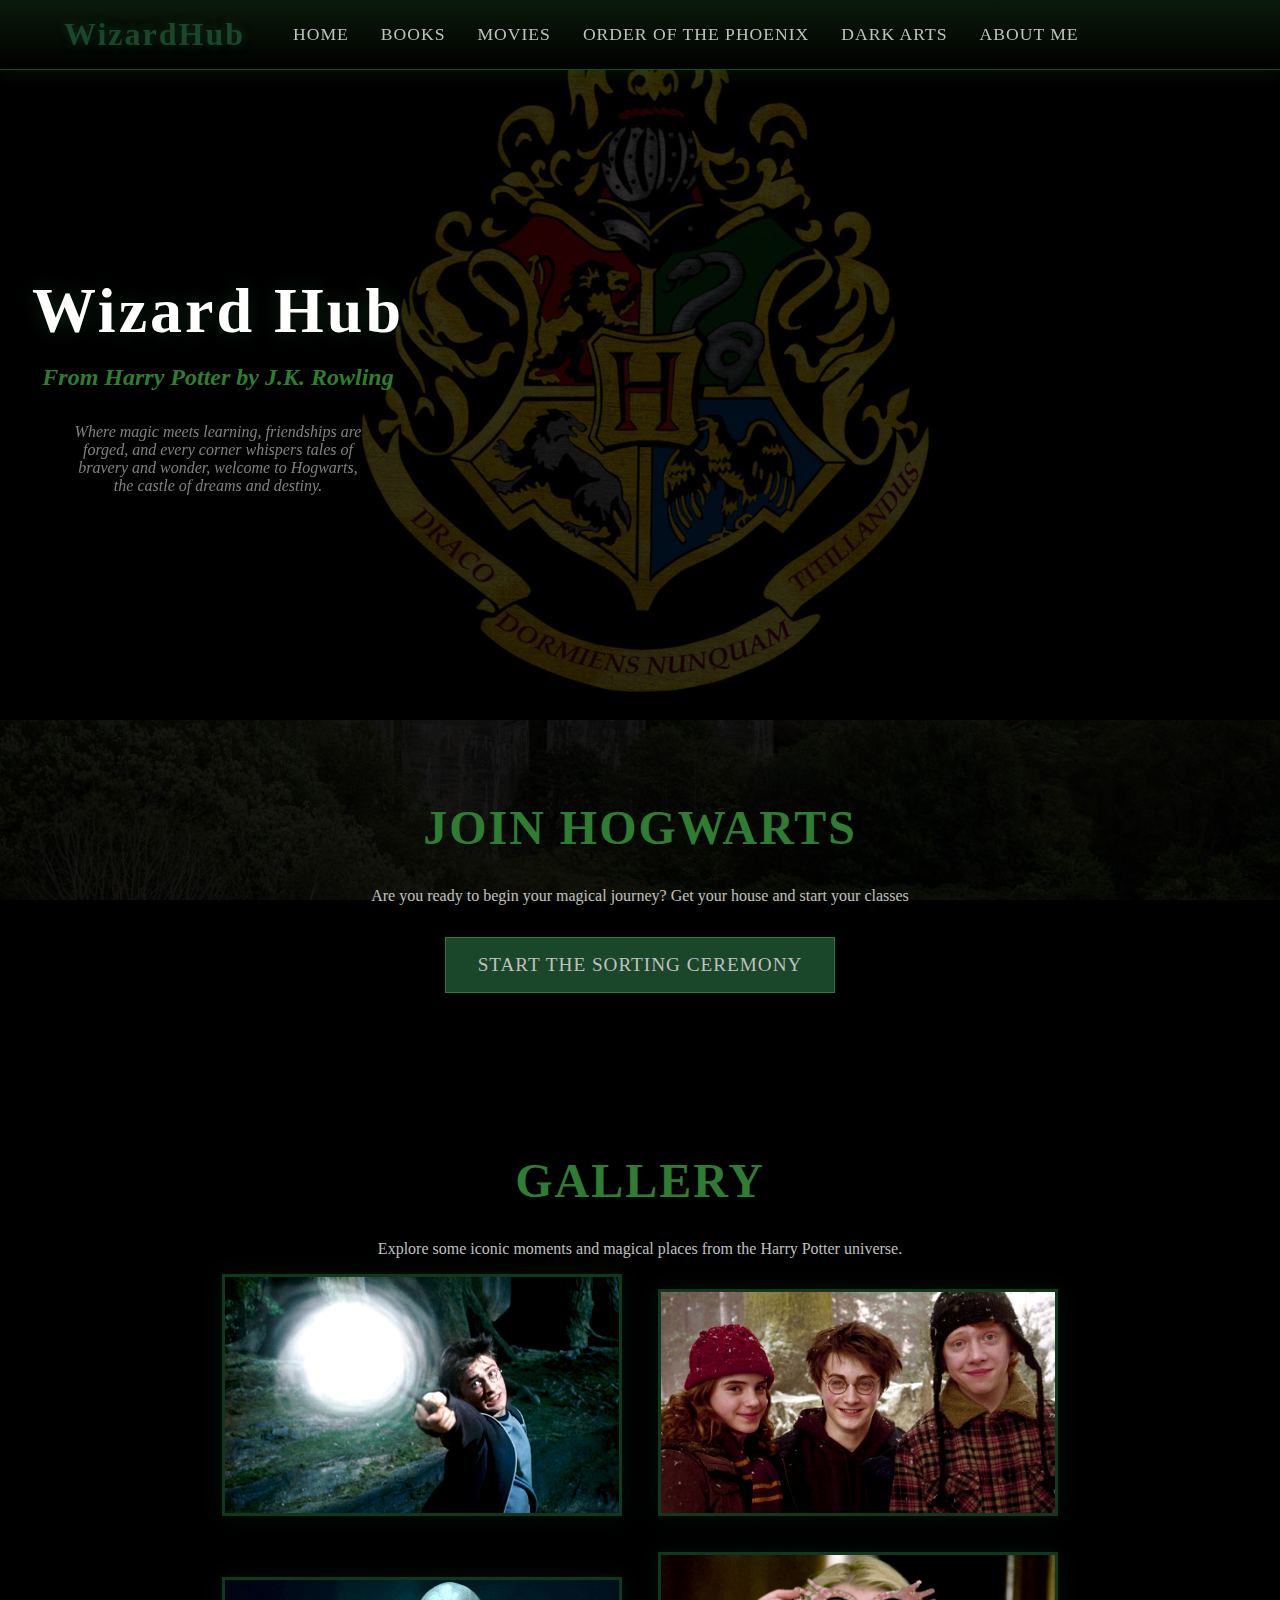
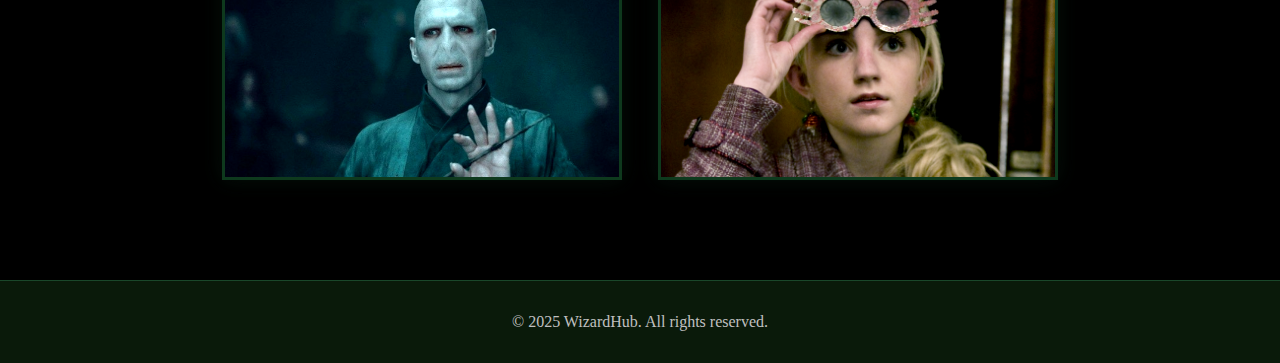
<file: index.html>
<!DOCTYPE html>
<html lang="en">
<head>
    <meta charset="UTF-8">
    <meta name="viewport" content="width=device-width, initial-scale=1.0">
    <title>WizardHub</title>
    <link rel="stylesheet" href="style.css">
</head>
<body>
    <header>
        <nav class="navbar">
            <div class="logo">
                <h1>WizardHub</h1>
            </div>
            <ul class="nav-links">
                <li><a href="index.html">Home</a></li>
                <li class="dropdown">
                    <a href="books.html" class="dropbtn">Books</a>
                    <div class="dropdown-content">
                        <a href="books.html">Harry Potter and the Philosopher's Stone</a>
                        <a href="books.html">Harry Potter and the Chamber of Secrets</a>
                        <a href="books.html">Harry Potter and the Prisoner of Azkaban</a>
                        <a href="books.html">Harry Potter and the Goblet of Fire</a>
                        <a href="books.html">Harry Potter and the Order of the Phoenix</a>
                        <a href="books.html">Harry Potter and the Half-Blood Prince</a>
                        <a href="books.html">Harry Potter and the Deathly Hallows</a>
                    </div>
                </li>
                <li><a href="movies.html">Movies</a></li>
                <li><a href="order.html">Order of the Phoenix </a></li>
                <li><a href="darkarts.html">Dark Arts</a></li>
                <li><a href="about.html">About Me</a></li>
            </ul>
        </nav>
    </header>
    <section class="first">
        <div class="container">
            <div class="jumbotron">
                <div class="row">
                    <h1 class="text-primary">Wizard Hub</h1>
                    <h2 class="text-center"><em>From Harry Potter by J.K. Rowling</em></h2>
                    <div class="thumbnail">
                        <div class="caption">Where magic meets learning, friendships are forged, and every corner whispers tales of bravery and wonder, welcome to Hogwarts, the castle of dreams and destiny.</div>
                    </div>
                </div>
            </div>
        </div>
    </section>
    <section class="hogwarts">
        <h2>Join Hogwarts</h2>
        <p>Are you ready to begin your magical journey? Get your house and start your classes</p>
        <button class="btn btn-primary" onclick="window.location.href='https://www.harrypotter.com/sorting-hat';">Start the sorting ceremony</button>
    </section>
    <section class="gallery">
        <h2>Gallery</h2>
        <p>Explore some iconic moments and magical places from the Harry Potter universe.</p>
        <img src="image3.jpg" alt="expecto patronum" width="400">
        <img src="image4.jpg" alt="harry and friends" width="400">
        <img src="image5.jpg" alt="lord voldemort" width="400">
        <img src="luna_lovegood_1728289040077_1728289040717.jfif" alt="luna lovegood" width="400">
    </section>
    <footer>
        <div class="footer-container">
            <p>&copy; 2025 WizardHub. All rights reserved.</p>
        </div>
    </footer>
</body>
</html>
</file>
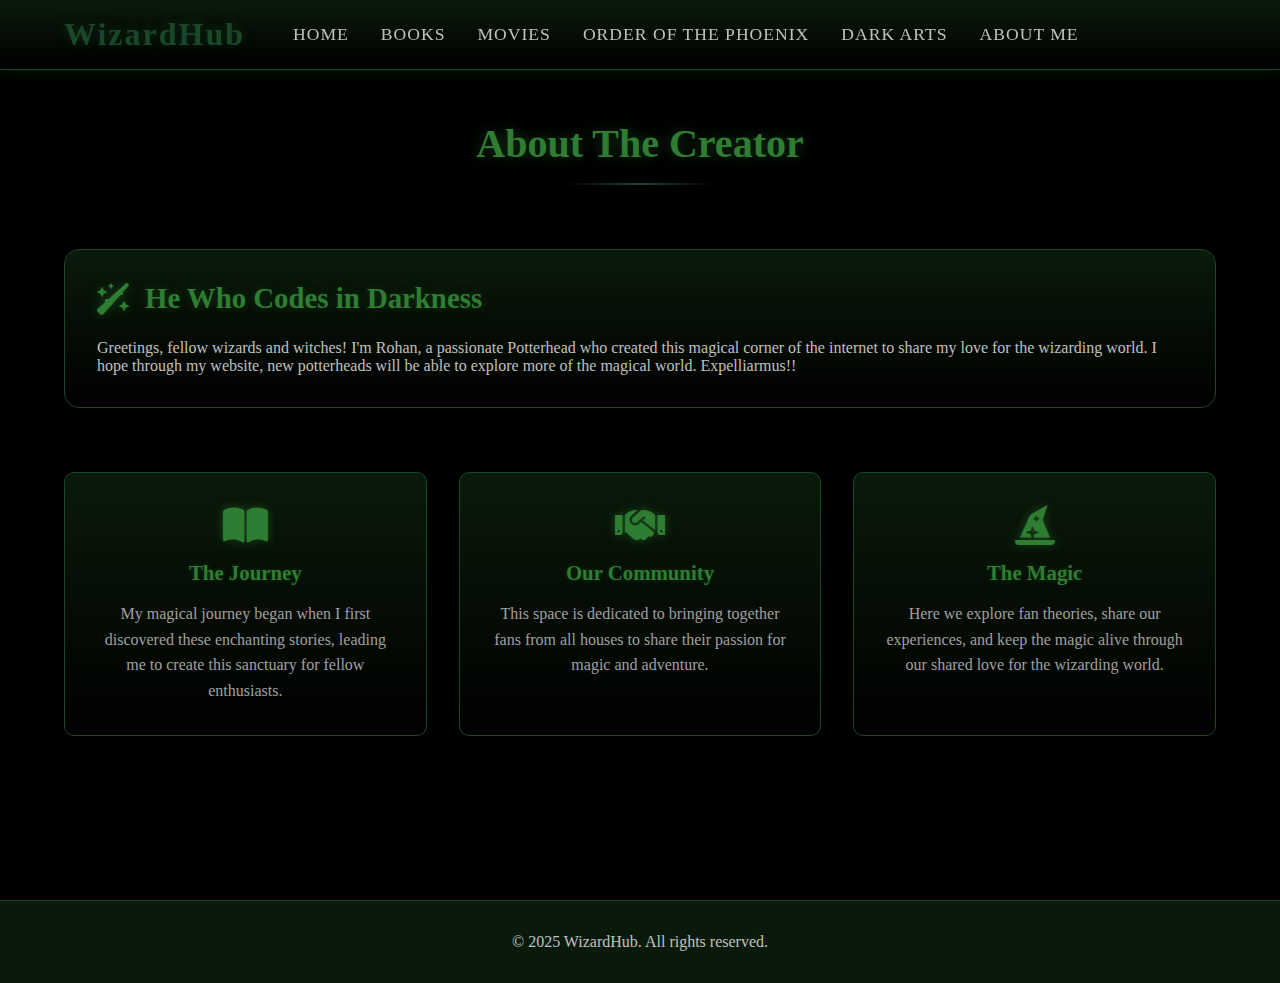
<file: about.html>
<!DOCTYPE html>
<html lang="en">
<head>
    <meta charset="UTF-8">
    <meta name="viewport" content="width=device-width, initial-scale=1.0">
    <title>About Us</title>
    <link rel="stylesheet" href="https://cdnjs.cloudflare.com/ajax/libs/font-awesome/6.0.0/css/all.min.css">
    <style>
        * {
            margin: 0;
            padding: 0;
            box-sizing: border-box;
            font-family: 'Georgia', serif;
        }

        body {
            background: #000000;
            color: #c0c0c0;
        }

        /* Navigation */
        .navbar {
            background: linear-gradient(to bottom, #0a1a0a, #000000);
            padding: 1rem 5%;
            position: fixed;
            width: 100%;
            top: 0;
            z-index: 100;
            box-shadow: 0 2px 15px rgba(0, 255, 0, 0.1);
            display: flex;
            align-items: center;
            border-bottom: 1px solid #1a472a;
        }

        .logo {
            margin-right: 3rem;
        }

        .logo h1 {
            color: #1a472a;
            font-size: 2rem;
            text-shadow: 0 0 10px rgba(26, 71, 42, 0.5);
            font-family: 'Times New Roman', serif;
            letter-spacing: 2px;
        }

        .nav-links {
            display: flex;
            list-style: none;
            gap: 2rem;
            align-items: center;
        }

        .nav-links a {
            color: #c0c0c0;
            text-decoration: none;
            font-size: 1.1rem;
            transition: all 0.3s;
            text-transform: uppercase;
            letter-spacing: 1px;
        }

        .nav-links a:hover {
            color: #2e7d32;
            text-shadow: 0 0 5px rgba(46, 125, 50, 0.5);
        }

        /* Dropdown */
        .dropdown {
            position: relative;
        }

        .dropdown-content {
            display: none;
            position: absolute;
            background: rgba(0, 0, 0, 0.95);
            min-width: 300px;
            box-shadow: 0 8px 16px rgba(26, 71, 42, 0.3);
            border: 1px solid #1a472a;
        }

        .dropdown-content a {
            padding: 12px 16px;
            display: block;
        }

        .dropdown:hover .dropdown-content {
            display: block;
        }

        /* Container */
        .container {
            padding: 120px 5% 50px;
            min-height: 100vh;
        }

        /* Header */
        .header {
            text-align: center;
            margin-bottom: 4rem;
        }

        .header h1 {
            color: #2e7d32;
            font-size: 2.5rem;
            margin-bottom: 1rem;
            text-shadow: 0 0 15px rgba(46, 125, 50, 0.5);
        }

        .divider {
            height: 2px;
            width: 150px;
            background: linear-gradient(to right, transparent, #1a472a, transparent);
            margin: 0 auto;
        }

        /* Creator Card */
        .creator-card {
            background: linear-gradient(to bottom, #0a1a0a, #000000);
            border: 1px solid #1a472a;
            border-radius: 15px;
            padding: 2rem;
            margin-bottom: 4rem;
            transform: translateY(50px);
            opacity: 0;
            transition: all 0.8s ease-out;
        }

        .creator-card.animate {
            transform: translateY(0);
            opacity: 1;
        }

        .creator-title {
            display: flex;
            align-items: center;
            gap: 1rem;
            margin-bottom: 1.5rem;
        }

        .creator-title i {
            color: #2e7d32;
            font-size: 2rem;
            text-shadow: 0 0 10px rgba(46, 125, 50, 0.5);
        }

        .creator-title h2 {
            color: #2e7d32;
            font-size: 1.8rem;
            text-shadow: 0 0 10px rgba(46, 125, 50, 0.3);
        }

        /* Features Grid */
        .features-grid {
            display: grid;
            grid-template-columns: repeat(auto-fit, minmax(250px, 1fr));
            gap: 2rem;
        }

        .feature-card {
            background: linear-gradient(to bottom, #0a1a0a, #000000);
            border: 1px solid #1a472a;
            border-radius: 10px;
            padding: 2rem;
            text-align: center;
            transform: translateY(50px);
            opacity: 0;
            transition: all 0.8s ease-out;
        }

        .feature-card.animate {
            transform: translateY(0);
            opacity: 1;
        }

        .feature-icon {
            color: #2e7d32;
            font-size: 2.5rem;
            margin-bottom: 1rem;
            text-shadow: 0 0 10px rgba(46, 125, 50, 0.5);
        }

        .feature-title {
            color: #2e7d32;
            font-size: 1.3rem;
            margin-bottom: 1rem;
            text-shadow: 0 0 5px rgba(46, 125, 50, 0.3);
        }

        .feature-card p {
            line-height: 1.6;
            color: #a0a0a0;
        }

        /* Footer */
        footer {
            background: #0a1a0a;
            padding: 2rem;
            text-align: center;
            border-top: 1px solid #1a472a;
        }

        /* Custom Scrollbar */
        ::-webkit-scrollbar {
            width: 10px;
        }

        ::-webkit-scrollbar-track {
            background: #000000;
        }

        ::-webkit-scrollbar-thumb {
            background: #1a472a;
            border-radius: 5px;
        }

        ::-webkit-scrollbar-thumb:hover {
            background: #2e7d32;
        }

        /* Animation Delay for Features */
        .feature-card:nth-child(2) {
            transition-delay: 0.2s;
        }

        .feature-card:nth-child(3) {
            transition-delay: 0.4s;
        }
    </style>
</head>
<body>
    <header>
        <nav class="navbar">
            <div class="logo">
                <h1>WizardHub</h1>
            </div>
            <ul class="nav-links">
                <li><a href="index.html">Home</a></li>
                <li class="dropdown">
                    <a href="books.html" class="dropbtn">Books</a>
                    <div class="dropdown-content">
                        <a href="books.html">Harry Potter and the Philosopher's Stone</a>
                        <a href="books.html">Harry Potter and the Chamber of Secrets</a>
                        <a href="books.html">Harry Potter and the Prisoner of Azkaban</a>
                        <a href="books.html">Harry Potter and the Goblet of Fire</a>
                        <a href="books.html">Harry Potter and the Order of the Phoenix</a>
                        <a href="books.html">Harry Potter and the Half-Blood Prince</a>
                        <a href="books.html">Harry Potter and the Deathly Hallows</a>
                    </div>
                </li>
                <li><a href="movies.html">Movies</a></li>
                <li><a href="order.html">Order of the Phoenix </a></li>
                <li><a href="darkarts.html">Dark Arts</a></li>
                <li><a href="about.html">About Me</a></li>
            </ul>
        </nav>
    </header>
    <div class="container">
        <header class="header">
            <h1>About The Creator</h1>
            <div class="divider"></div>
        </header>

        <div class="creator-card">
            <div class="creator-title">
                <i class="fas fa-wand-sparkles"></i>
                <h2>He Who Codes in Darkness</h2>
            </div>
            <p>
                Greetings, fellow wizards and witches! I'm Rohan, a passionate Potterhead who created this magical corner of the internet to share my love for the wizarding world. I hope through my website, new potterheads will be able to explore more of the magical world. Expelliarmus!!
            </p>
        </div>

        <div class="features-grid">
            <div class="feature-card">
                <i class="fas fa-book-open feature-icon"></i>
                <h3 class="feature-title">The Journey</h3>
                <p>
                    My magical journey began when I first discovered these enchanting stories, leading me to create this sanctuary for fellow enthusiasts.
                </p>
            </div>

            <div class="feature-card">
                <i class="fas fa-handshake feature-icon"></i>
                <h3 class="feature-title">Our Community</h3>
                <p>
                    This space is dedicated to bringing together fans from all houses to share their passion for magic and adventure.
                </p>
            </div>

            <div class="feature-card">
                <i class="fas fa-hat-wizard feature-icon"></i>
                <h3 class="feature-title">The Magic</h3>
                <p>
                    Here we explore fan theories, share our experiences, and keep the magic alive through our shared love for the wizarding world.
                </p>
            </div>
        </div>
    </div>
    <footer>
        <div class="footer-container">
            <p>&copy; 2025 WizardHub. All rights reserved.</p>
        </div>
    </footer>
    <script>
        const observer = new IntersectionObserver((entries) => {
            entries.forEach(entry => {
                if (entry.isIntersecting) {
                    entry.target.classList.add('animate');
                }
            });
        }, {
            threshold: 0.1
        });

        document.querySelectorAll('.creator-card, .feature-card').forEach((card) => {
            observer.observe(card);
        });
    </script>
</body>
</html>
</file>
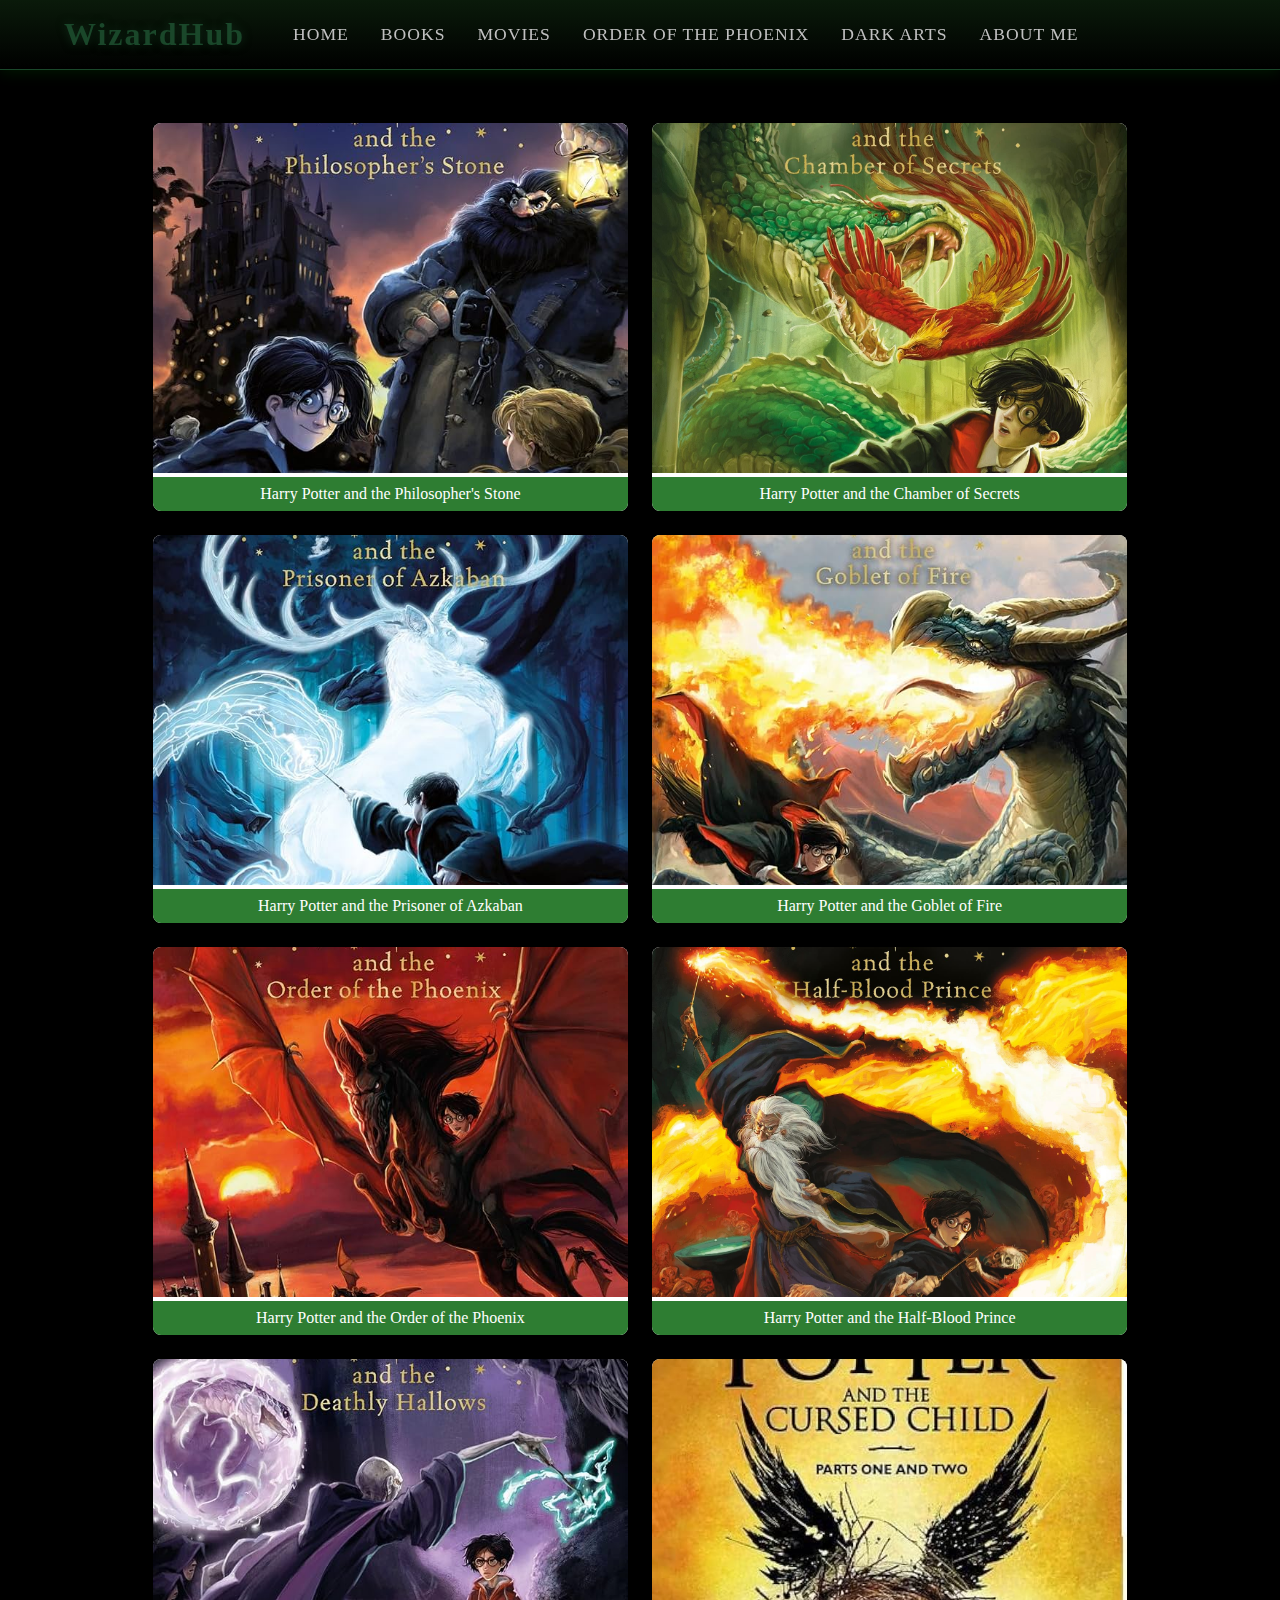
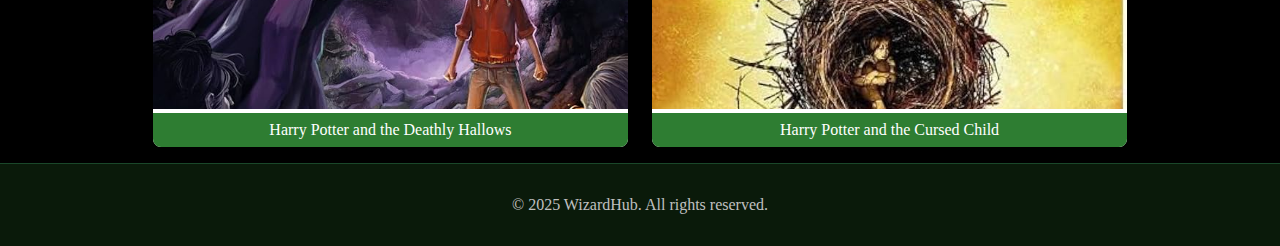
<file: books.html>
<!DOCTYPE html>
<html lang="en">
<head>
    <meta charset="UTF-8">
    <meta name="viewport" content="width=device-width, initial-scale=1.0">
    <title>Books</title>
    <link rel="stylesheet" href="style1.css">
</head>
<body>
    <header>
        <nav class="navbar">
            <div class="logo">
                <h1>WizardHub</h1>
            </div>
            <ul class="nav-links">
                <li><a href="index.html">Home</a></li>
                <li class="dropdown">
                    <a href="books.html" class="dropbtn">Books</a>
                    <div class="dropdown-content">
                        <a href="books.html">Harry Potter and the Philosopher's Stone</a>
                        <a href="books.html">Harry Potter and the Chamber of Secrets</a>
                        <a href="books.html">Harry Potter and the Prisoner of Azkaban</a>
                        <a href="books.html">Harry Potter and the Goblet of Fire</a>
                        <a href="books.html">Harry Potter and the Order of the Phoenix</a>
                        <a href="books.html">Harry Potter and the Half-Blood Prince</a>
                        <a href="books.html">Harry Potter and the Deathly Hallows</a>
                    </div>
                </li>
                <li><a href="movies.html">Movies</a></li>
                <li><a href="order.html">Order of the Phoenix </a></li>
                <li><a href="darkarts.html">Dark Arts</a></li>
                <li><a href="about.html">About Me</a></li>
            </ul>
        </nav>
    </header>
    <section class="books">
        <h2>Harry Potter Books in Order:</h2>
        <div class="gallery-container">
            <div class="gallery">
                <a target="_blank" href="https://www.google.com/url?sa=i&url=https%3A%2F%2Fwww.amazon.in%2FHarry-Potter-Philosophers-Stone-Rowling%2Fdp%2F1408855658&psig=AOvVaw3eqm1uQvFPBG8pimDLXg6r&ust=1736604979994000&source=images&cd=vfe&opi=89978449&ved=0CBgQ3YkBahcKEwjQw7rqq-uKAxUAAAAAHQAAAAAQBA">
                    <img src="book1.jpg" alt="Cinque Terre">
                </a>
                <div class="desc">Harry Potter and the Philosopher's Stone</div>
            </div>
            <div class="gallery">
                <a target="_blank" href="https://www.google.com/url?sa=i&url=https%3A%2F%2Fwww.amazon.in%2FHarry-Potter-Chamber-Secrets%2Fdp%2F1408855666&psig=AOvVaw2AP_7a8Hqg3HnIS10A3ca-&ust=1736605057110000&source=images&cd=vfe&opi=89978449&ved=0CBgQ3YkBahcKEwioqrmPrOuKAxUAAAAAHQAAAAAQBA">
                    <img src="book2.jpg" alt="Forest">
                </a>
                <div class="desc">Harry Potter and the Chamber of Secrets</div>
            </div>
            <div class="gallery">
                <a target="_blank" href="https://www.google.com/url?sa=i&url=https%3A%2F%2Fwww.amazon.in%2FHarry-Potter-Prisoner-Azkaban%2Fdp%2F1408855674&psig=AOvVaw29mLC3wBnl7FpJkvCcXnyE&ust=1736605091101000&source=images&cd=vfe&opi=89978449&ved=0CBgQ3YkBahcKEwjYlIufrOuKAxUAAAAAHQAAAAAQBA">
                    <img src="book3.jpg" alt="Northern Lights">
                </a>
                <div class="desc">Harry Potter and the Prisoner of Azkaban</div>
            </div>
            <div class="gallery">
                <a target="_blank" href="https://www.google.com/url?sa=i&url=https%3A%2F%2Fwww.amazon.in%2FHarry-Potter-Goblet-Fire%2Fdp%2F1408855682&psig=AOvVaw1I26qF0AedZYhIzCX_JSmL&ust=1736605120528000&source=images&cd=vfe&opi=89978449&ved=0CBgQ3YkBahcKEwiokLutrOuKAxUAAAAAHQAAAAAQBA">
                    <img src="book4.jpg" alt="Forest">
                </a>
                <div class="desc">Harry Potter and the Goblet of Fire</div>
            </div>
            <div class="gallery">
                <a target="_blank" href="https://www.google.com/url?sa=i&url=https%3A%2F%2Fwww.amazon.in%2FHARRY-POTTER-ORDER-PHOENIX-5%2Fdp%2F1408855690&psig=AOvVaw1SJ80K-z3srZYl579nIYYV&ust=1736605147761000&source=images&cd=vfe&opi=89978449&ved=0CBgQ3YkBahcKEwjIisq6rOuKAxUAAAAAHQAAAAAQBA">
                    <img src="book5.jpg" alt="Forest">
                </a>
                <div class="desc">Harry Potter and the Order of the Phoenix</div>
            </div>
            <div class="gallery">
                <a target="_blank" href="https://www.google.com/url?sa=i&url=https%3A%2F%2Fwww.amazon.in%2FHarry-Potter-Half-Blood-Prince%2Fdp%2F1408855704&psig=AOvVaw1X5QkNMkl3Y3RTFuJIjxMc&ust=1736605175983000&source=images&cd=vfe&opi=89978449&ved=0CBgQ3YkBahcKEwjolf3HrOuKAxUAAAAAHQAAAAAQBA">
                    <img src="book6.jpg" alt="Forest">
                </a>
                <div class="desc">Harry Potter and the Half-Blood Prince</div>
            </div>
            <div class="gallery">
                <a target="_blank" href="https://www.google.com/url?sa=i&url=https%3A%2F%2Fwww.amazon.in%2FHarry-Potter-Deathly-Hallows%2Fdp%2F1408855712&psig=AOvVaw2vksqJ_hr7esTs9K6aNDVS&ust=1736605202637000&source=images&cd=vfe&opi=89978449&ved=0CBgQ3YkBahcKEwi4wM3UrOuKAxUAAAAAHQAAAAAQBA">
                    <img src="book7.jpg" alt="Forest">
                </a>
                <div class="desc">Harry Potter and the Deathly Hallows</div>
            </div>
            <div class="gallery">
                <a target="_blank" href="https://www.google.com/url?sa=i&url=https%3A%2F%2Fwww.amazon.in%2FHarry-Potter-Cursed-Child%2Fdp%2FB0BKY9JH4L&psig=AOvVaw0HPzHlCLOfMgGoB0Qqiufb&ust=1736605229403000&source=images&cd=vfe&opi=89978449&ved=0CBgQ3YkBahcKEwignd7hrOuKAxUAAAAAHQAAAAAQBA">
                    <img src="book8.jpg" alt="Forest">
                </a>
                <div class="desc">Harry Potter and the Cursed Child</div>
            </div>
        </div>
    </section>
    <footer>
        <div class="footer-container">
            <p>&copy; 2025 WizardHub. All rights reserved.</p>
        </div>
    </footer>
</body>
</html>
</file>
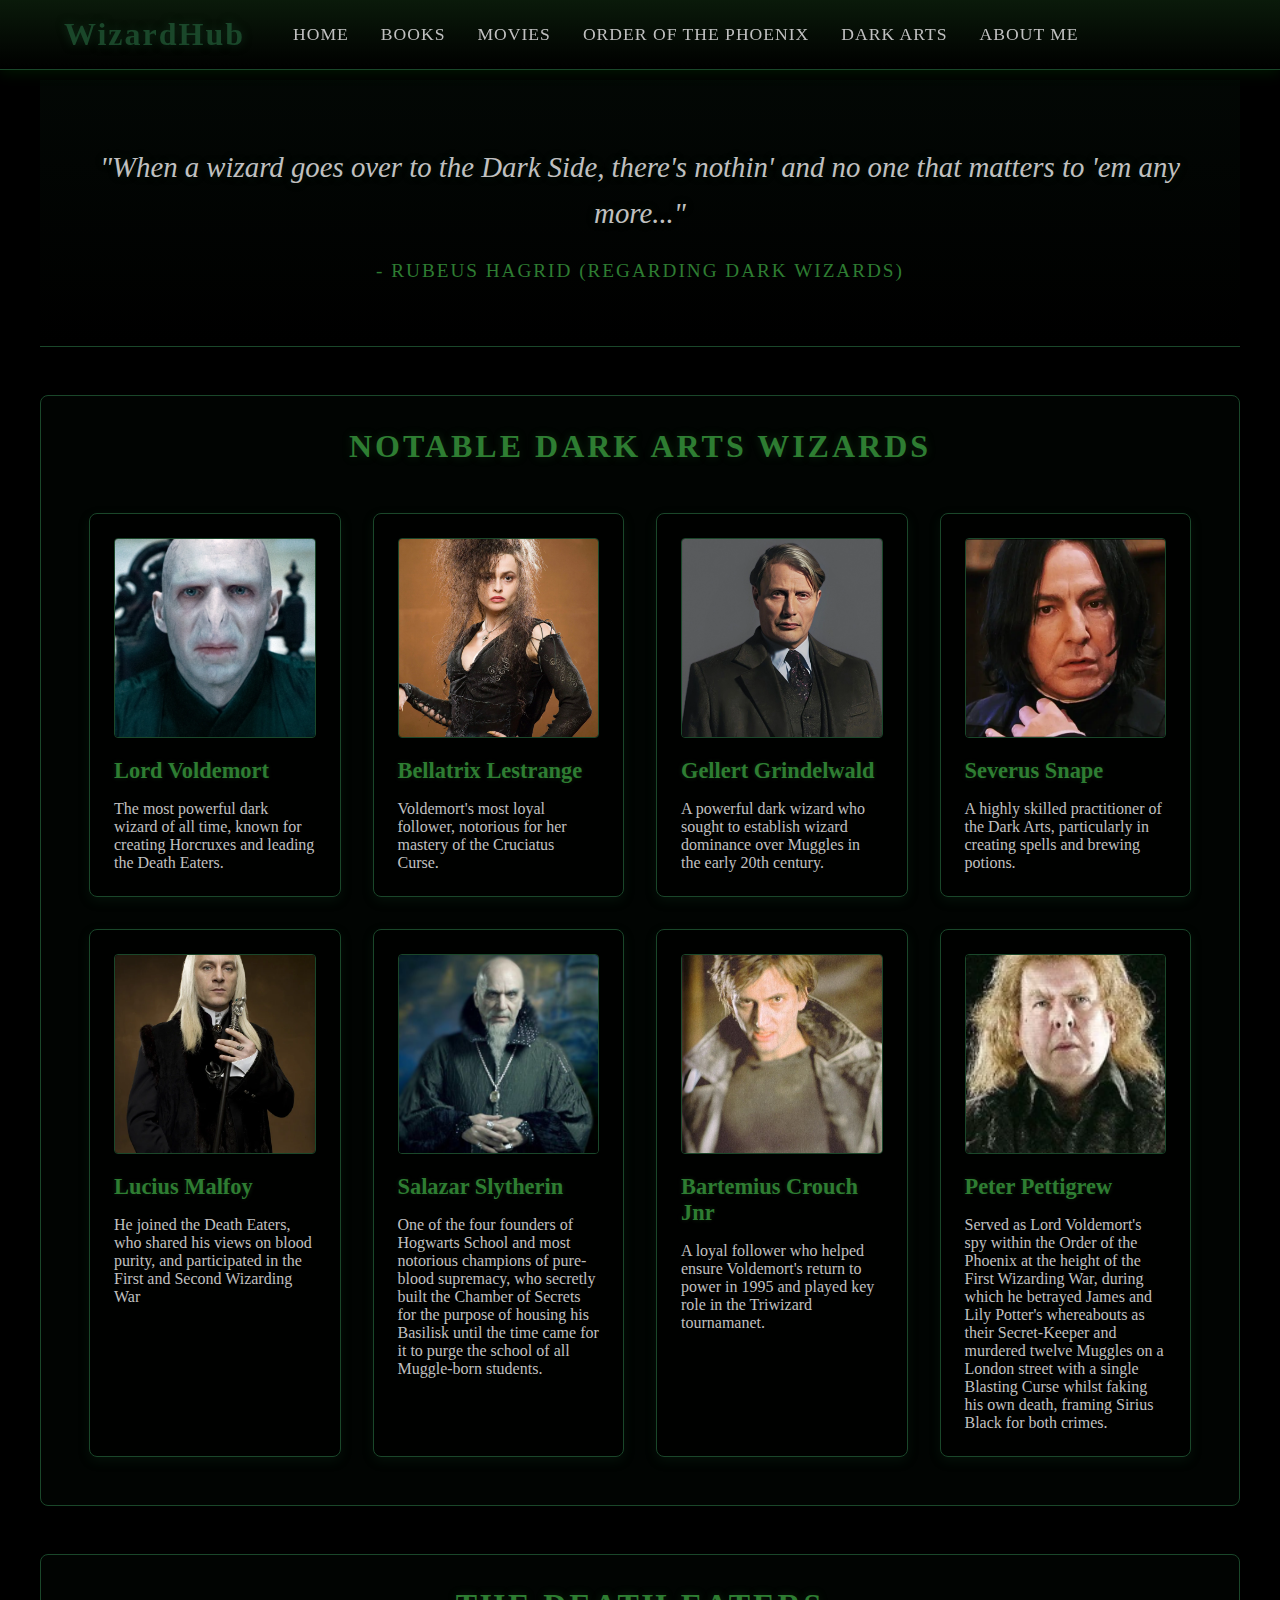
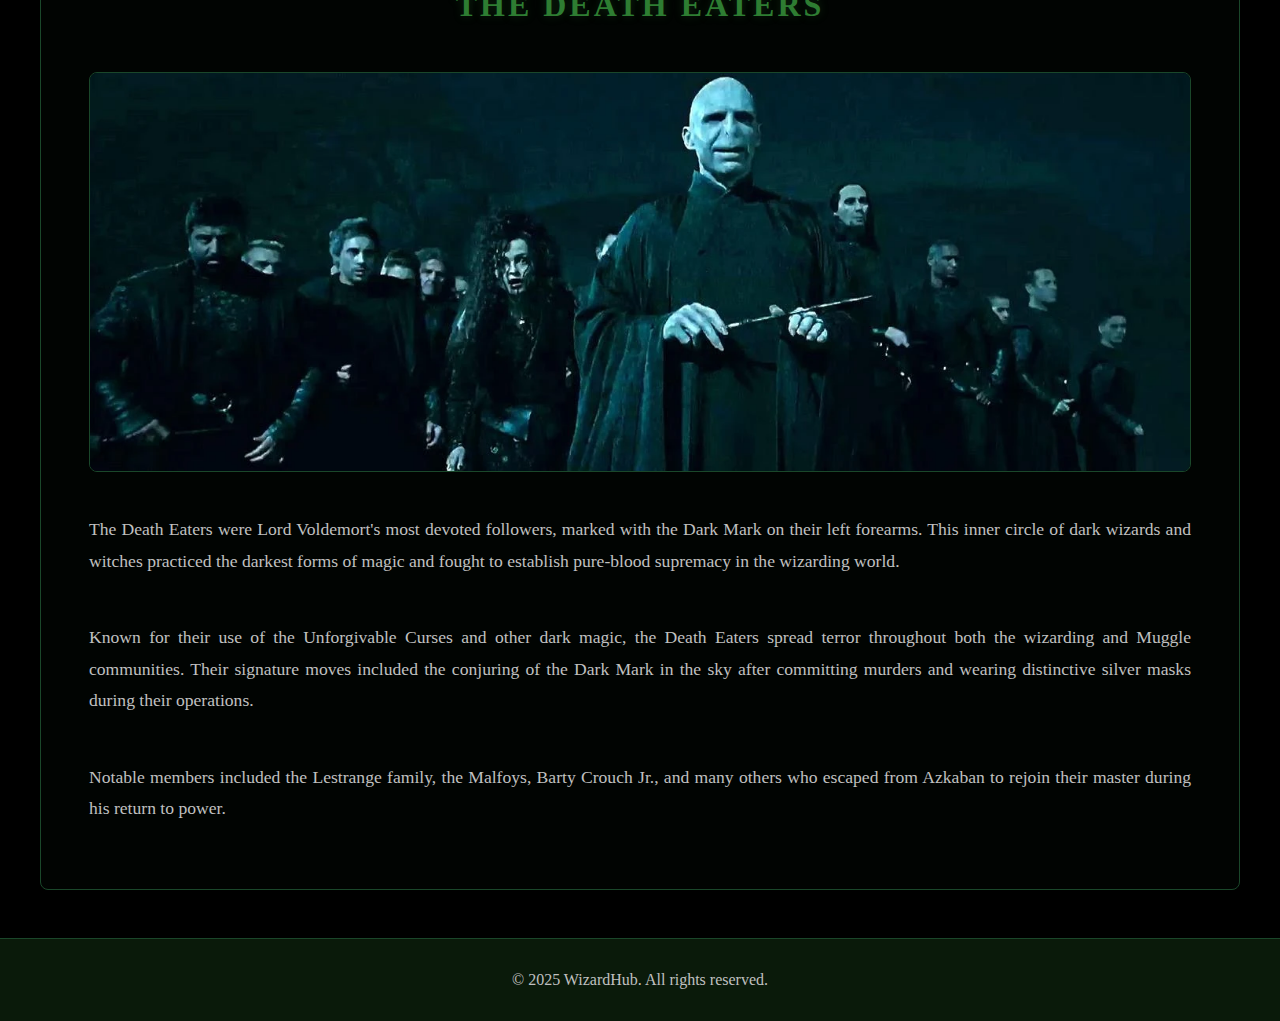
<file: darkarts.html>
<!DOCTYPE html>
<html lang="en">
<head>
    <meta charset="UTF-8">
    <meta name="viewport" content="width=device-width, initial-scale=1.0">
    <title>Dark Arts</title>
    <style>
        * {
            margin: 0;
            padding: 0;
            box-sizing: border-box;
            font-family: 'Georgia', serif;
        }

        body {
            background: #000000;
            color: #c0c0c0;
        }

        /* Navigation - Keeping your existing styles */
        .navbar {
            background: linear-gradient(to bottom, #0a1a0a, #000000);
            padding: 1rem 5%;
            position: fixed;
            width: 100%;
            top: 0;
            z-index: 100;
            box-shadow: 0 2px 15px rgba(0, 255, 0, 0.1);
            display: flex;
            align-items: center;
            border-bottom: 1px solid #1a472a;
        }

        .logo {
            margin-right: 3rem;
        }

        .logo h1 {
            color: #1a472a;
            font-size: 2rem;
            text-shadow: 0 0 10px rgba(26, 71, 42, 0.5);
            font-family: 'Times New Roman', serif;
            letter-spacing: 2px;
        }

        .nav-links {
            display: flex;
            list-style: none;
            gap: 2rem;
            align-items: center;
        }

        .nav-links a {
            color: #c0c0c0;
            text-decoration: none;
            font-size: 1.1rem;
            transition: all 0.3s;
            text-transform: uppercase;
            letter-spacing: 1px;
        }

        .nav-links a:hover {
            color: #2e7d32;
            text-shadow: 0 0 5px rgba(46, 125, 50, 0.5);
        }

        /* Dropdown - Keeping your existing styles */
        .dropdown {
            position: relative;
        }

        .dropdown-content {
            display: none;
            position: absolute;
            background: rgba(0, 0, 0, 0.95);
            min-width: 300px;
            box-shadow: 0 8px 16px rgba(26, 71, 42, 0.3);
            border: 1px solid #1a472a;
        }

        .dropdown-content a {
            padding: 12px 16px;
            display: block;
        }

        .dropdown:hover .dropdown-content {
            display: block;
        }

        /* Main Content Styling */
        .main {
            padding-top: 80px; /* Account for fixed navbar */
            max-width: 1200px;
            margin: 0 auto;
            padding-bottom: 3rem;
        }

        /* Quote Section */
        .quote-section {
            text-align: center;
            padding: 4rem 2rem;
            background: linear-gradient(to bottom, rgba(26, 71, 42, 0.1), transparent);
            margin-bottom: 3rem;
            border-bottom: 1px solid #1a472a;
        }

        .quote {
            font-size: 1.8rem;
            font-style: italic;
            color: #c0c0c0;
            line-height: 1.6;
            margin-bottom: 1.5rem;
            text-shadow: 0 0 10px rgba(26, 71, 42, 0.3);
        }

        .quote-author {
            color: #2e7d32;
            font-size: 1.2rem;
            text-transform: uppercase;
            letter-spacing: 2px;
        }

        /* Wizards Section */
        .wizards-section {
            padding: 2rem;
            background: rgba(26, 71, 42, 0.05);
            border-radius: 8px;
            margin-bottom: 3rem;
            border: 1px solid #1a472a;
        }

        .section-title {
            color: #2e7d32;
            font-size: 2rem;
            margin-bottom: 2rem;
            text-transform: uppercase;
            letter-spacing: 3px;
            text-shadow: 0 0 10px rgba(46, 125, 50, 0.3);
            text-align: center;
        }

        .wizard-list {
            display: grid;
            grid-template-columns: repeat(auto-fit, minmax(250px, 1fr));
            gap: 2rem;
            padding: 1rem;
        }

        .wizard-card {
            background: rgba(0, 0, 0, 0.7);
            border: 1px solid #1a472a;
            padding: 1.5rem;
            border-radius: 8px;
            transition: all 0.3s ease;
            box-shadow: 0 4px 12px rgba(26, 71, 42, 0.2);
        }

        .wizard-card:hover {
            transform: translateY(-5px);
            box-shadow: 0 6px 15px rgba(46, 125, 50, 0.3);
        }

        .wizard-card img {
            width: 100%;
            height: 200px;
            object-fit: cover;
            border-radius: 4px;
            margin-bottom: 1rem;
            border: 1px solid #1a472a;
        }

        .wizard-name {
            color: #2e7d32;
            font-size: 1.4rem;
            margin-bottom: 1rem;
            text-shadow: 0 0 5px rgba(46, 125, 50, 0.3);
        }

        /* Death Eaters Section */
        .death-eaters-section {
            padding: 2rem;
            background: rgba(26, 71, 42, 0.05);
            border-radius: 8px;
            border: 1px solid #1a472a;
        }

        .death-eaters-content {
            line-height: 1.8;
            padding: 1rem;
        }

        .death-eaters-content img {
            width: 100%;
            max-height: 400px;
            object-fit: cover;
            border-radius: 8px;
            margin-bottom: 2rem;
            border: 1px solid #1a472a;
        }

        .death-eaters-content p {
            text-align: justify;
            margin-bottom: 1rem;
            font-size: 1.1rem;
        }

        /* Footer - Keeping your existing styles */
        footer {
            background: #0a1a0a;
            padding: 2rem;
            text-align: center;
            border-top: 1px solid #1a472a;
        }

        /* Custom Scrollbar - Keeping your existing styles */
        ::-webkit-scrollbar {
            width: 10px;
        }

        ::-webkit-scrollbar-track {
            background: #000000;
        }

        ::-webkit-scrollbar-thumb {
            background: #1a472a;
            border-radius: 5px;
        }

        ::-webkit-scrollbar-thumb:hover {
            background: #2e7d32;
        }

        /* Responsive Design */
        @media (max-width: 768px) {
            .main {
                padding: 60px 1rem 2rem;
            }

            .quote {
                font-size: 1.4rem;
            }

            .wizard-list {
                grid-template-columns: 1fr;
            }

            .nav-links {
                gap: 1rem;
            }

            .nav-links a {
                font-size: 0.9rem;
            }
        }
    </style>
</head>
<body>
    <header>
        <nav class="navbar">
            <div class="logo">
                <h1>WizardHub</h1>
            </div>
            <ul class="nav-links">
                <li><a href="index.html">Home</a></li>
                <li class="dropdown">
                    <a href="books.html" class="dropbtn">Books</a>
                    <div class="dropdown-content">
                        <a href="books.html">Harry Potter and the Philosopher's Stone</a>
                        <a href="books.html">Harry Potter and the Chamber of Secrets</a>
                        <a href="books.html">Harry Potter and the Prisoner of Azkaban</a>
                        <a href="books.html">Harry Potter and the Goblet of Fire</a>
                        <a href="books.html">Harry Potter and the Order of the Phoenix</a>
                        <a href="books.html">Harry Potter and the Half-Blood Prince</a>
                        <a href="books.html">Harry Potter and the Deathly Hallows</a>
                    </div>
                </li>
                <li><a href="movies.html">Movies</a></li>
                <li><a href="order.html">Order of the Phoenix </a></li>
                <li><a href="darkarts.html">Dark Arts</a></li>
                <li><a href="about.html">About Me</a></li>
            </ul>
        </nav>
    </header>
    <section class="main">
        <div class="quote-section">
            <p class="quote">"When a wizard goes over to the Dark Side, there's nothin' and no one that matters to 'em any more..."</p>
            <p class="quote-author">-  Rubeus Hagrid (regarding Dark wizards)</p>
        </div>

        <div class="wizards-section">
            <h2 class="section-title">Notable Dark Arts Wizards</h2>
            <div class="wizard-list">
                <div class="wizard-card">
                    <img src="voldemort.webp">
                    <h3 class="wizard-name">Lord Voldemort</h3>
                    <p>The most powerful dark wizard of all time, known for creating Horcruxes and leading the Death Eaters.</p>
                </div>
                <div class="wizard-card">
                    <img src="BellatrixLestrange.jpg">
                    <h3 class="wizard-name">Bellatrix Lestrange</h3>
                    <p>Voldemort's most loyal follower, notorious for her mastery of the Cruciatus Curse.</p>
                </div>
                <div class="wizard-card">
                    <img src="Gellert_Grindelwald.webp">
                    <h3 class="wizard-name">Gellert Grindelwald</h3>
                    <p>A powerful dark wizard who sought to establish wizard dominance over Muggles in the early 20th century.</p>
                </div>
                <div class="wizard-card">
                    <img src="snape.webp">
                    <h3 class="wizard-name">Severus Snape</h3>
                    <p>A highly skilled practitioner of the Dark Arts, particularly in creating spells and brewing potions.</p>
                </div>
                <div class="wizard-card">
                    <img src="Lucius_Malfoy.webp">
                    <h3 class="wizard-name">Lucius Malfoy</h3>
                    <p>He joined the Death Eaters, who shared his views on blood purity, and participated in the First and Second Wizarding War</p>
                </div>
                <div class="wizard-card">
                    <img src="salazar slytherin.jpg">
                    <h3 class="wizard-name">Salazar Slytherin</h3>
                    <p>One of the four founders of Hogwarts School and most notorious champions of pure-blood supremacy, who secretly built the Chamber of Secrets for the purpose of housing his Basilisk until the time came for it to purge the school of all Muggle-born students.</p>
                </div>
                <div class="wizard-card">
                    <img src="Barty_Crouch.webp">
                    <h3 class="wizard-name">Bartemius Crouch Jnr</h3>
                    <p>A loyal follower who helped ensure Voldemort's return to power in 1995 and played key role in the Triwizard tournamanet.</p>
                </div>
                <div class="wizard-card">
                    <img src="Pettigrew.webp">
                    <h3 class="wizard-name">Peter Pettigrew</h3>
                    <p>Served as Lord Voldemort's spy within the Order of the Phoenix at the height of the First Wizarding War, during which he betrayed James and Lily Potter's whereabouts as their Secret-Keeper and murdered twelve Muggles on a London street with a single Blasting Curse whilst faking his own death, framing Sirius Black for both crimes. </p>
                </div>
            </div>
        </div>

        <div class="death-eaters-section">
            <h2 class="section-title">The Death Eaters</h2>
            <div class="death-eaters-content">
                <img src="deatheaters.webp">
                <p>The Death Eaters were Lord Voldemort's most devoted followers, marked with the Dark Mark on their left forearms. This inner circle of dark wizards and witches practiced the darkest forms of magic and fought to establish pure-blood supremacy in the wizarding world.</p>
                <br>
                <p>Known for their use of the Unforgivable Curses and other dark magic, the Death Eaters spread terror throughout both the wizarding and Muggle communities. Their signature moves included the conjuring of the Dark Mark in the sky after committing murders and wearing distinctive silver masks during their operations.</p>
                <br>
                <p>Notable members included the Lestrange family, the Malfoys, Barty Crouch Jr., and many others who escaped from Azkaban to rejoin their master during his return to power.</p>
            </div>
        </div>
    </section>
    <footer>
        <div class="footer-container">
            <p>&copy; 2025 WizardHub. All rights reserved.</p>
        </div>
    </footer>
</body>
</html>
</file>
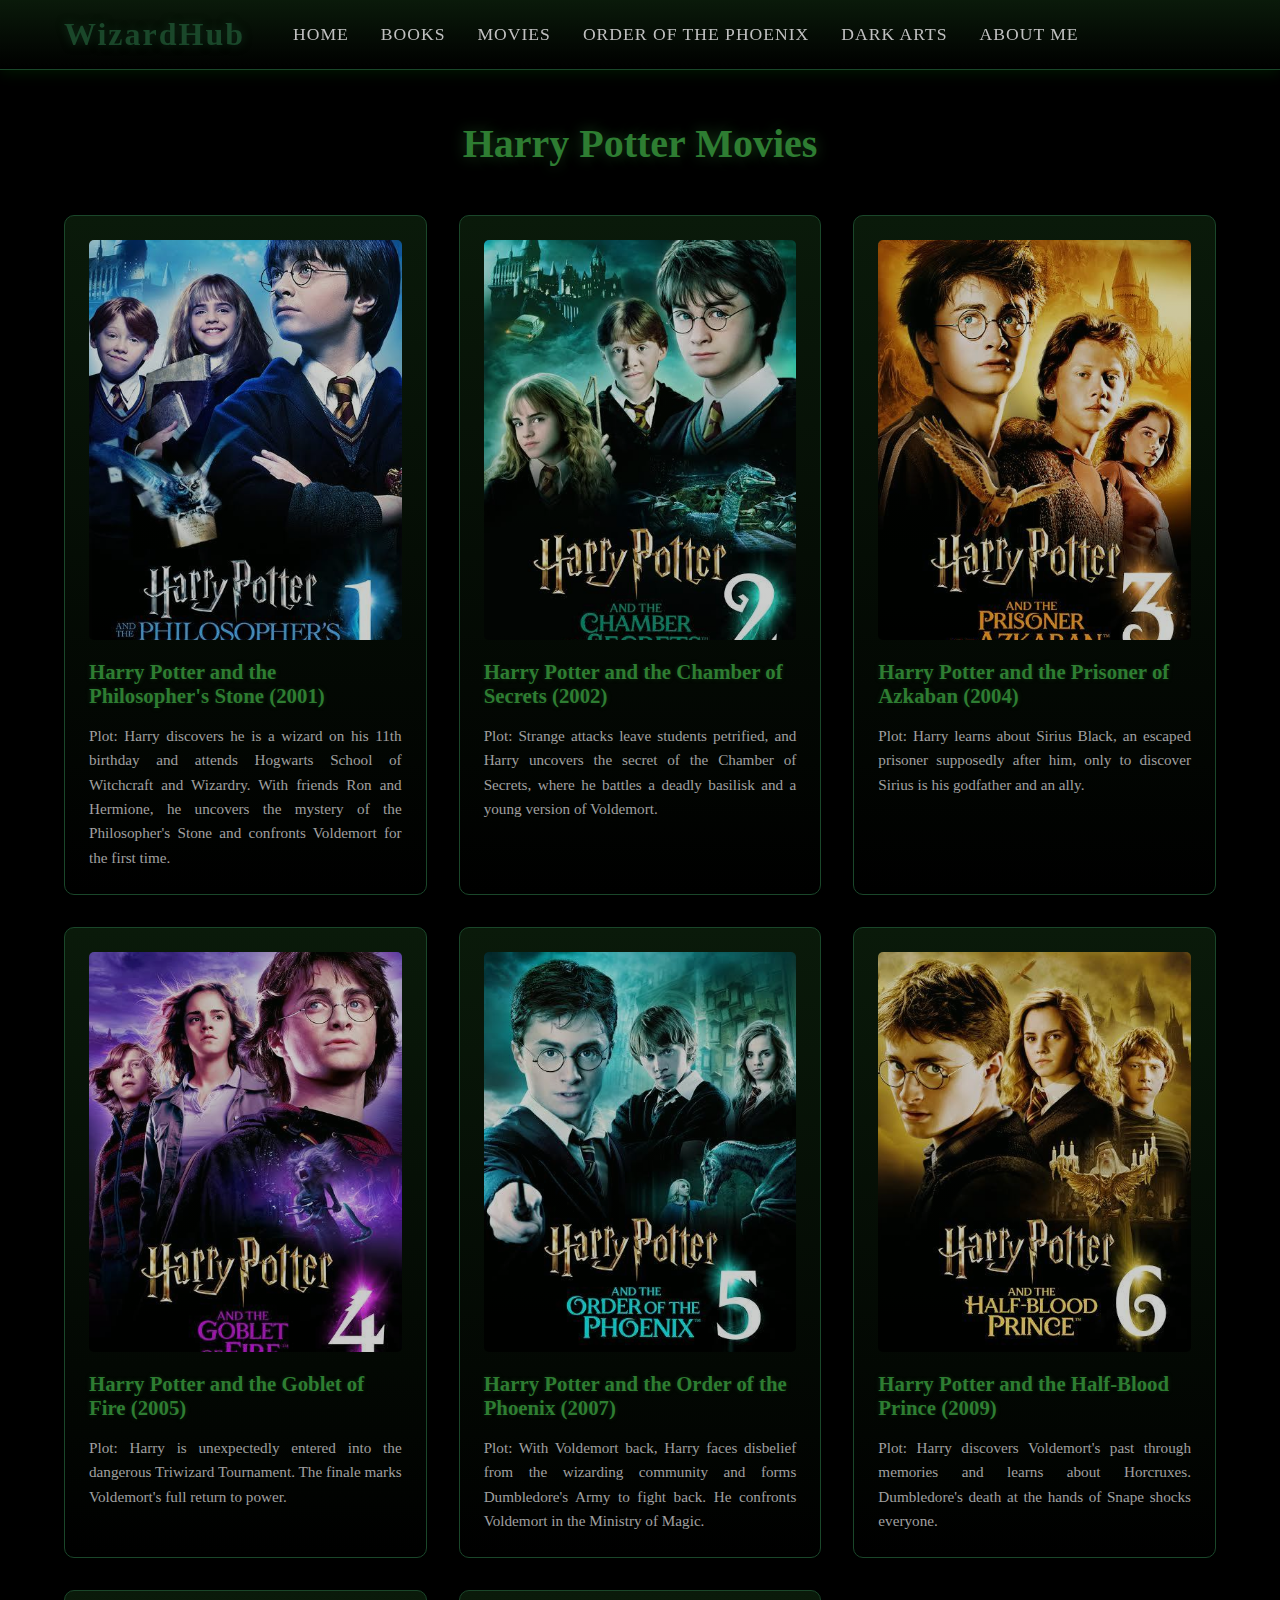
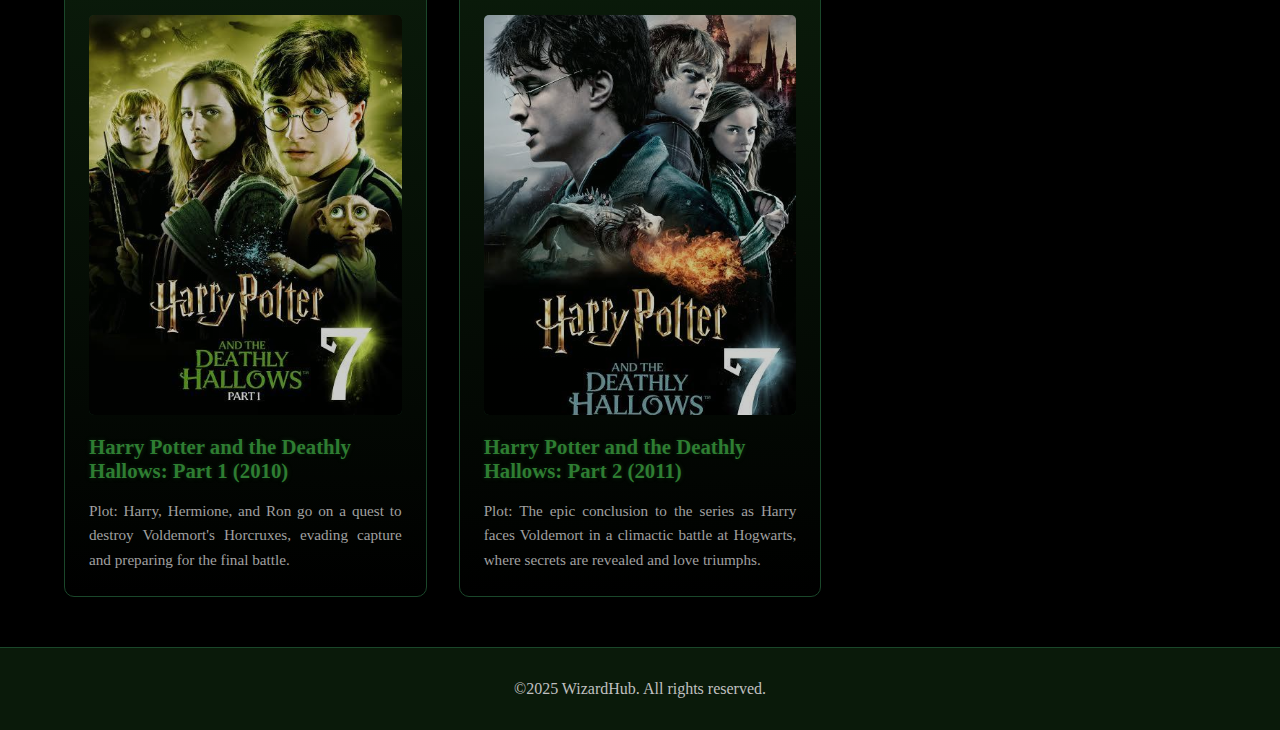
<file: movies.html>
<!DOCTYPE html>
<html lang="en">
<head>
    <meta charset="UTF-8">
    <meta name="viewport" content="width=device-width, initial-scale=1.0">
    <title>Movies</title>
    <style>
        * {
            margin: 0;
            padding: 0;
            box-sizing: border-box;
            font-family: 'Georgia', serif;
        }

        body {
            background: #000000;
            color: #c0c0c0;
        }

        /* Navigation */
        .navbar {
            background: linear-gradient(to bottom, #0a1a0a, #000000);
            padding: 1rem 5%;
            position: fixed;
            width: 100%;
            top: 0;
            z-index: 100;
            box-shadow: 0 2px 15px rgba(0, 255, 0, 0.1);
            display: flex;
            align-items: center;
            border-bottom: 1px solid #1a472a;
        }

        .logo {
            margin-right: 3rem;
        }

        .logo h1 {
            color: #1a472a;
            font-size: 2rem;
            text-shadow: 0 0 10px rgba(26, 71, 42, 0.5);
            font-family: 'Times New Roman', serif;
            letter-spacing: 2px;
        }

        .nav-links {
            display: flex;
            list-style: none;
            gap: 2rem;
            align-items: center;
        }

        .nav-links a {
            color: #c0c0c0;
            text-decoration: none;
            font-size: 1.1rem;
            transition: all 0.3s;
            text-transform: uppercase;
            letter-spacing: 1px;
        }

        .nav-links a:hover {
            color: #2e7d32;
            text-shadow: 0 0 5px rgba(46, 125, 50, 0.5);
        }

        /* Dropdown */
        .dropdown {
            position: relative;
        }

        .dropdown-content {
            display: none;
            position: absolute;
            background: rgba(0, 0, 0, 0.95);
            min-width: 300px;
            box-shadow: 0 8px 16px rgba(26, 71, 42, 0.3);
            border: 1px solid #1a472a;
        }

        .dropdown-content a {
            padding: 12px 16px;
            display: block;
        }

        .dropdown:hover .dropdown-content {
            display: block;
        }

        /* Movies Section */
        .movies {
            padding: 120px 5% 50px;
            min-height: 100vh;
        }

        .movies h1 {
            text-align: center;
            color: #2e7d32;
            font-size: 2.5rem;
            margin-bottom: 3rem;
            text-shadow: 0 0 15px rgba(46, 125, 50, 0.5);
        }

        .movies ul {
            list-style: none;
            display: grid;
            grid-template-columns: repeat(auto-fit, minmax(300px, 1fr));
            gap: 2rem;
        }

        .gallery {
            background: linear-gradient(to bottom, #0a1a0a, #000000);
            border: 1px solid #1a472a;
            border-radius: 10px;
            padding: 1.5rem;
            transition: transform 0.3s, box-shadow 0.3s;
            height: 100%;
        }

        .gallery:hover {
            transform: translateY(-5px);
            box-shadow: 0 5px 20px rgba(46, 125, 50, 0.3);
        }

        .gallery img {
            width: 100%;
            height: 400px;
            object-fit: cover;
            border-radius: 5px;
            margin-bottom: 1rem;
            background: #1a472a;
            opacity: 0.8;
            transition: opacity 0.3s;
        }

        .gallery img:hover {
            opacity: 1;
        }

        .gallery h2 {
            color: #2e7d32;
            font-size: 1.3rem;
            margin-bottom: 1rem;
            text-shadow: 0 0 5px rgba(46, 125, 50, 0.3);
        }

        .highlight {
            line-height: 1.6;
            color: #a0a0a0;
            font-size: 0.95rem;
            text-align: justify;
        }

        /* Footer */
        footer {
            background: #0a1a0a;
            padding: 2rem;
            text-align: center;
            border-top: 1px solid #1a472a;
        }

        /* Custom Scrollbar */
        ::-webkit-scrollbar {
            width: 10px;
        }

        ::-webkit-scrollbar-track {
            background: #000000;
        }

        ::-webkit-scrollbar-thumb {
            background: #1a472a;
            border-radius: 5px;
        }

        ::-webkit-scrollbar-thumb:hover {
            background: #2e7d32;
        }
    </style>
</head>
<body>
    <header>
        <nav class="navbar">
            <div class="logo">
                <h1>WizardHub</h1>
            </div>
            <ul class="nav-links">
                <li><a href="index.html">Home</a></li>
                <li class="dropdown">
                    <a href="books.html" class="dropbtn">Books</a>
                    <div class="dropdown-content">
                        <a href="books.html">Harry Potter and the Philosopher's Stone</a>
                        <a href="books.html">Harry Potter and the Chamber of Secrets</a>
                        <a href="books.html">Harry Potter and the Prisoner of Azkaban</a>
                        <a href="books.html">Harry Potter and the Goblet of Fire</a>
                        <a href="books.html">Harry Potter and the Order of the Phoenix</a>
                        <a href="books.html">Harry Potter and the Half-Blood Prince</a>
                        <a href="books.html">Harry Potter and the Deathly Hallows</a>
                    </div>
                </li>
                <li><a href="movies.html">Movies</a></li>
                <li><a href="order.html">Order of the Phoenix </a></li>
                <li><a href="darkarts.html">Dark Arts</a></li>
                <li><a href="about.html">About Me</a></li>
            </ul>
        </nav>
    </header>
    <section class="movies">
        <h1>Harry Potter Movies</h1>
    
        <ul>
            <li>
                <div class="gallery">
                    <img src="movie1.jpg" alt="Harry Potter and the Philosopher's Stone">
                    <h2>Harry Potter and the Philosopher's Stone (2001)</h2>
                    <p class="highlight">Plot: Harry discovers he is a wizard on his 11th birthday and attends Hogwarts School of Witchcraft and Wizardry. With friends Ron and Hermione, he uncovers the mystery of the Philosopher's Stone and confronts Voldemort for the first time.</p>
                </div>
            </li>
            <li>
                <div class="gallery">
                    <img src="movie2.jpg" alt="Harry Potter and the Chamber of Secrets">
                    <h2>Harry Potter and the Chamber of Secrets (2002)</h2>
                    <p class="highlight">Plot: Strange attacks leave students petrified, and Harry uncovers the secret of the Chamber of Secrets, where he battles a deadly basilisk and a young version of Voldemort.</p>
                </div>
            </li>
            <li>
                <div class="gallery">
                    <img src="movie3.jpg" alt="Harry Potter and the Prisoner of Azkaban">
                    <h2>Harry Potter and the Prisoner of Azkaban (2004)</h2>
                    <p class="highlight">Plot: Harry learns about Sirius Black, an escaped prisoner supposedly after him, only to discover Sirius is his godfather and an ally.</p>
                </div>
            </li>
            <li>
                <div class="gallery">
                    <img src="movie4.jpg" alt="Harry Potter and the Goblet of Fire">
                    <h2>Harry Potter and the Goblet of Fire (2005)</h2>
                    <p class="highlight">Plot: Harry is unexpectedly entered into the dangerous Triwizard Tournament. The finale marks Voldemort's full return to power.</p>
                </div>
            </li>
            <li>
                <div class="gallery">
                    <img src="movie5.jpg" alt="Harry Potter and the Order of the Phoenix">
                    <h2>Harry Potter and the Order of the Phoenix (2007)</h2>
                    <p class="highlight">Plot: With Voldemort back, Harry faces disbelief from the wizarding community and forms Dumbledore's Army to fight back. He confronts Voldemort in the Ministry of Magic.</p>
                </div>
            </li>
            <li>
                <div class="gallery">
                    <img src="movie6.jpg" alt="Harry Potter and the Half-Blood Prince">
                    <h2>Harry Potter and the Half-Blood Prince (2009)</h2>
                    <p class="highlight">Plot: Harry discovers Voldemort's past through memories and learns about Horcruxes. Dumbledore's death at the hands of Snape shocks everyone.</p>
                </div>
            </li>
            <li>
                <div class="gallery">
                    <img src="movie7.jpg" alt="Harry Potter and the Deathly Hallows: Part 1">
                    <h2>Harry Potter and the Deathly Hallows: Part 1 (2010)</h2>
                    <p class="highlight">Plot: Harry, Hermione, and Ron go on a quest to destroy Voldemort's Horcruxes, evading capture and preparing for the final battle.</p>
                </div>
            </li>
            <li>
                <div class="gallery">
                    <img src="movie8.jpg" alt="Harry Potter and the Deathly Hallows: Part 2">
                    <h2>Harry Potter and the Deathly Hallows: Part 2 (2011)</h2>
                    <p class="highlight">Plot: The epic conclusion to the series as Harry faces Voldemort in a climactic battle at Hogwarts, where secrets are revealed and love triumphs.</p>
                </div>
            </li>
        </ul>
    </section>
    <footer>
        <p>&copy;2025 WizardHub. All rights reserved.</p>
    </footer>
</body>
</html>
</file>
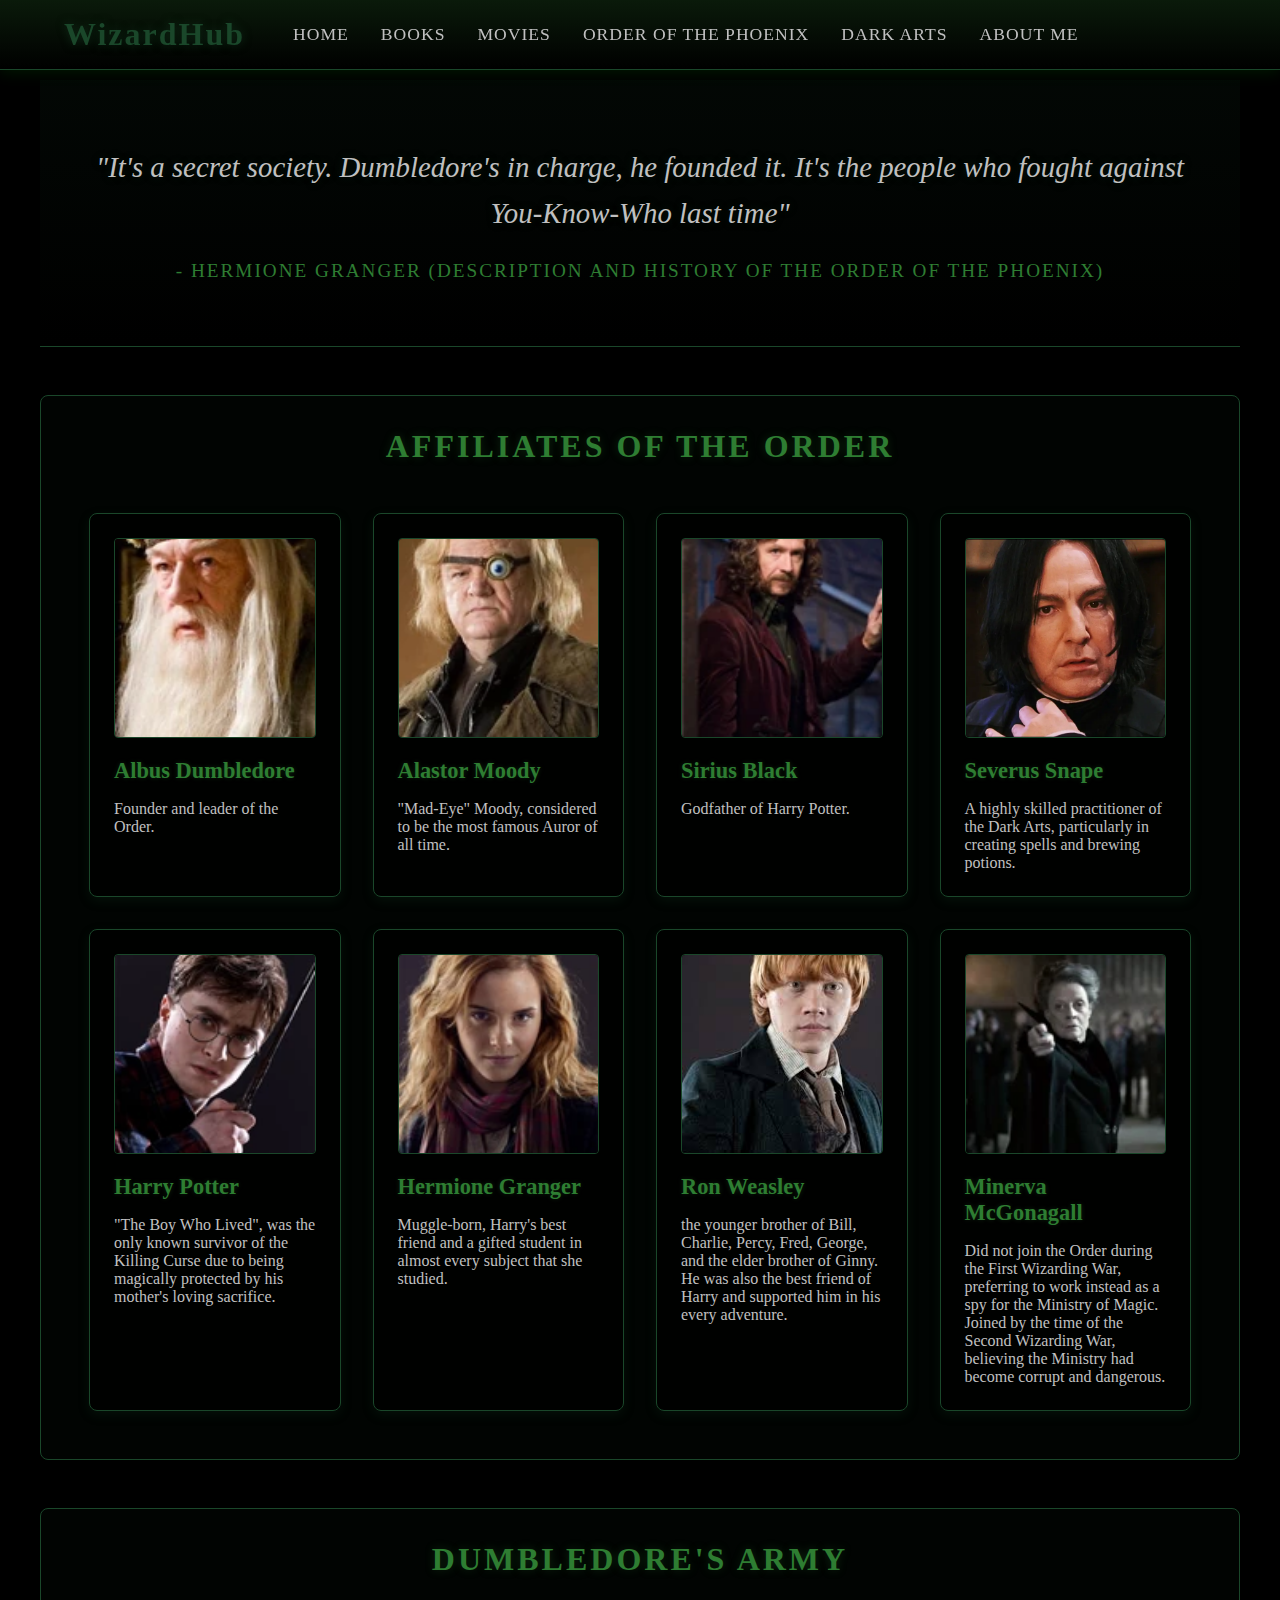
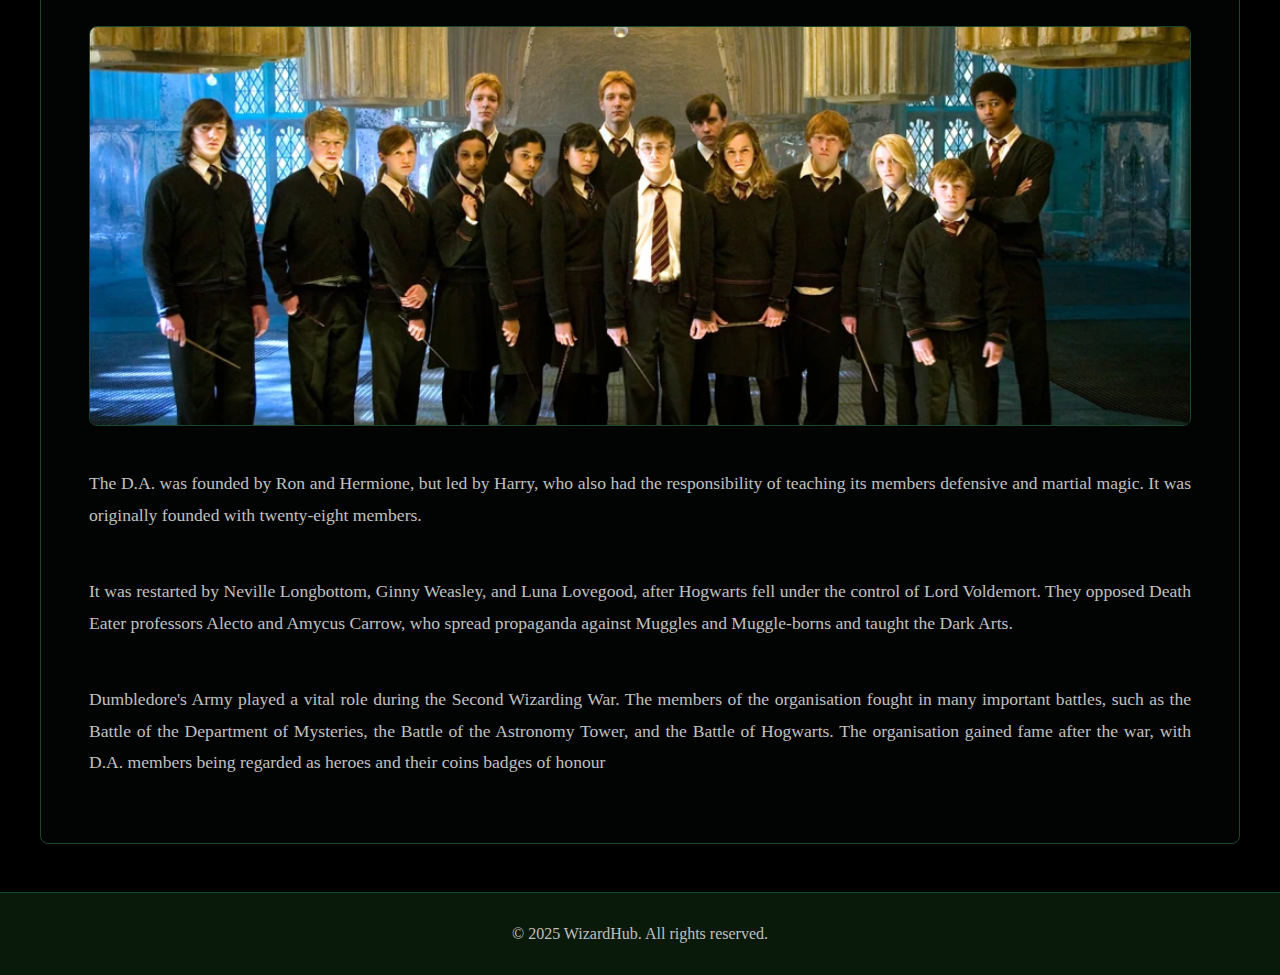
<file: order.html>
<!DOCTYPE html>
<html lang="en">
<head>
    <meta charset="UTF-8">
    <meta name="viewport" content="width=device-width, initial-scale=1.0">
    <title>Order of the Phoenix</title>
    <style>
        * {
            margin: 0;
            padding: 0;
            box-sizing: border-box;
            font-family: 'Georgia', serif;
        }

        body {
            background: #000000;
            color: #c0c0c0;
        }

        /* Navigation - Keeping your existing styles */
        .navbar {
            background: linear-gradient(to bottom, #0a1a0a, #000000);
            padding: 1rem 5%;
            position: fixed;
            width: 100%;
            top: 0;
            z-index: 100;
            box-shadow: 0 2px 15px rgba(0, 255, 0, 0.1);
            display: flex;
            align-items: center;
            border-bottom: 1px solid #1a472a;
        }

        .logo {
            margin-right: 3rem;
        }

        .logo h1 {
            color: #1a472a;
            font-size: 2rem;
            text-shadow: 0 0 10px rgba(26, 71, 42, 0.5);
            font-family: 'Times New Roman', serif;
            letter-spacing: 2px;
        }

        .nav-links {
            display: flex;
            list-style: none;
            gap: 2rem;
            align-items: center;
        }

        .nav-links a {
            color: #c0c0c0;
            text-decoration: none;
            font-size: 1.1rem;
            transition: all 0.3s;
            text-transform: uppercase;
            letter-spacing: 1px;
        }

        .nav-links a:hover {
            color: #2e7d32;
            text-shadow: 0 0 5px rgba(46, 125, 50, 0.5);
        }

        /* Dropdown - Keeping your existing styles */
        .dropdown {
            position: relative;
        }

        .dropdown-content {
            display: none;
            position: absolute;
            background: rgba(0, 0, 0, 0.95);
            min-width: 300px;
            box-shadow: 0 8px 16px rgba(26, 71, 42, 0.3);
            border: 1px solid #1a472a;
        }

        .dropdown-content a {
            padding: 12px 16px;
            display: block;
        }

        .dropdown:hover .dropdown-content {
            display: block;
        }

        /* Main Content Styling */
        .main {
            padding-top: 80px; /* Account for fixed navbar */
            max-width: 1200px;
            margin: 0 auto;
            padding-bottom: 3rem;
        }

        /* Quote Section */
        .quote-section {
            text-align: center;
            padding: 4rem 2rem;
            background: linear-gradient(to bottom, rgba(26, 71, 42, 0.1), transparent);
            margin-bottom: 3rem;
            border-bottom: 1px solid #1a472a;
        }

        .quote {
            font-size: 1.8rem;
            font-style: italic;
            color: #c0c0c0;
            line-height: 1.6;
            margin-bottom: 1.5rem;
            text-shadow: 0 0 10px rgba(26, 71, 42, 0.3);
        }

        .quote-author {
            color: #2e7d32;
            font-size: 1.2rem;
            text-transform: uppercase;
            letter-spacing: 2px;
        }

        /* Wizards Section */
        .wizards-section {
            padding: 2rem;
            background: rgba(26, 71, 42, 0.05);
            border-radius: 8px;
            margin-bottom: 3rem;
            border: 1px solid #1a472a;
        }

        .section-title {
            color: #2e7d32;
            font-size: 2rem;
            margin-bottom: 2rem;
            text-transform: uppercase;
            letter-spacing: 3px;
            text-shadow: 0 0 10px rgba(46, 125, 50, 0.3);
            text-align: center;
        }

        .wizard-list {
            display: grid;
            grid-template-columns: repeat(auto-fit, minmax(250px, 1fr));
            gap: 2rem;
            padding: 1rem;
        }

        .wizard-card {
            background: rgba(0, 0, 0, 0.7);
            border: 1px solid #1a472a;
            padding: 1.5rem;
            border-radius: 8px;
            transition: all 0.3s ease;
            box-shadow: 0 4px 12px rgba(26, 71, 42, 0.2);
        }

        .wizard-card:hover {
            transform: translateY(-5px);
            box-shadow: 0 6px 15px rgba(46, 125, 50, 0.3);
        }

        .wizard-card img {
            width: 100%;
            height: 200px;
            object-fit: cover;
            border-radius: 4px;
            margin-bottom: 1rem;
            border: 1px solid #1a472a;
        }

        .wizard-name {
            color: #2e7d32;
            font-size: 1.4rem;
            margin-bottom: 1rem;
            text-shadow: 0 0 5px rgba(46, 125, 50, 0.3);
        }
        .DumbledoresArmy {
            padding: 2rem;
            background: rgba(26, 71, 42, 0.05);
            border-radius: 8px;
            border: 1px solid #1a472a;
        }

        .DumbledoresArmy-content {
            line-height: 1.8;
            padding: 1rem;
        }

        .DumbledoresArmy-content img {
            width: 100%;
            max-height: 400px;
            object-fit: cover;
            border-radius: 8px;
            margin-bottom: 2rem;
            border: 1px solid #1a472a;
        }

        .DumbledoresArmy-content p {
            text-align: justify;
            margin-bottom: 1rem;
            font-size: 1.1rem;
        }
        /* Footer - Keeping your existing styles */
        footer {
            background: #0a1a0a;
            padding: 2rem;
            text-align: center;
            border-top: 1px solid #1a472a;
        }

        /* Custom Scrollbar - Keeping your existing styles */
        ::-webkit-scrollbar {
            width: 10px;
        }

        ::-webkit-scrollbar-track {
            background: #000000;
        }

        ::-webkit-scrollbar-thumb {
            background: #1a472a;
            border-radius: 5px;
        }

        ::-webkit-scrollbar-thumb:hover {
            background: #2e7d32;
        }

        /* Responsive Design */
        @media (max-width: 768px) {
            .main {
                padding: 60px 1rem 2rem;
            }

            .quote {
                font-size: 1.4rem;
            }

            .wizard-list {
                grid-template-columns: 1fr;
            }

            .nav-links {
                gap: 1rem;
            }

            .nav-links a {
                font-size: 0.9rem;
            }
        }
    </style>
</head>
<body>
    <header>
        <nav class="navbar">
            <div class="logo">
                <h1>WizardHub</h1>
            </div>
            <ul class="nav-links">
                <li><a href="index.html">Home</a></li>
                <li class="dropdown">
                    <a href="books.html" class="dropbtn">Books</a>
                    <div class="dropdown-content">
                        <a href="books.html">Harry Potter and the Philosopher's Stone</a>
                        <a href="books.html">Harry Potter and the Chamber of Secrets</a>
                        <a href="books.html">Harry Potter and the Prisoner of Azkaban</a>
                        <a href="books.html">Harry Potter and the Goblet of Fire</a>
                        <a href="books.html">Harry Potter and the Order of the Phoenix</a>
                        <a href="books.html">Harry Potter and the Half-Blood Prince</a>
                        <a href="books.html">Harry Potter and the Deathly Hallows</a>
                    </div>
                </li>
                <li><a href="movies.html">Movies</a></li>
                <li><a href="order.html">Order of the Phoenix </a></li>
                <li><a href="darkarts.html">Dark Arts</a></li>
                <li><a href="about.html">About Me</a></li>
            </ul>
        </nav>
    </header>
    <section class="main">
        <div class="quote-section">
            <p class="quote">"It's a secret society. Dumbledore's in charge, he founded it. It's the people who fought against You-Know-Who last time"</p>
            <p class="quote-author">- Hermione Granger (Description and history of the Order of the Phoenix)</p>
        </div>
        <div class="wizards-section">
            <h2 class="section-title">Affiliates of the Order</h2>
            <div class="wizard-list">
                <div class="wizard-card">
                    <img src="DumbledoreCropped.JPG.webp">
                    <h3 class="wizard-name">Albus Dumbledore</h3>
                    <p>Founder and leader of the Order.</p>
                </div>
                <div class="wizard-card">
                    <img src="Alastor_Moody_Profile.JPG.webp">
                    <h3 class="wizard-name">Alastor Moody </h3>
                    <p>"Mad-Eye" Moody, considered to be the most famous Auror of all time.</p>
                </div>
                <div class="wizard-card">
                    <img src="Sirius-Black-sirius-black-22405728-1156-1700-1-.webp">
                    <h3 class="wizard-name">Sirius Black</h3>
                    <p>Godfather of Harry Potter.</p>
                </div>
                <div class="wizard-card">
                    <img src="snape.webp">
                    <h3 class="wizard-name">Severus Snape</h3>
                    <p>A highly skilled practitioner of the Dark Arts, particularly in creating spells and brewing potions.</p>
                </div>
                <div class="wizard-card">
                    <img src="Harry_Potter_DH2_promo.webp">
                    <h3 class="wizard-name">Harry Potter</h3>
                    <p>"The Boy Who Lived", was the only known survivor of the Killing Curse due to being magically protected by his mother's loving sacrifice.</p>
                </div>
                <div class="wizard-card">
                    <img src="Hermione_Granger_DHP1_headshot_promo.webp">
                    <h3 class="wizard-name">Hermione Granger</h3>
                    <p> Muggle-born, Harry's best friend and a gifted student in almost every subject that she studied.</p>
                </div>
                <div class="wizard-card">
                    <img src="ron.jpg">
                    <h3 class="wizard-name">Ron Weasley</h3>
                    <p>the younger brother of Bill, Charlie, Percy, Fred, George, and the elder brother of Ginny. He was also the best friend of Harry and supported him in his every adventure.</p>
                </div>
                <div class="wizard-card">
                    <img src="McGonagall_Accepted_Combative_Position.webp">
                    <h3 class="wizard-name">Minerva McGonagall</h3>
                    <p>Did not join the Order during the First Wizarding War, preferring to work instead as a spy for the Ministry of Magic. Joined by the time of the Second Wizarding War, believing the Ministry had become corrupt and dangerous.</p>
                </div>
            </div>
        </div>
        <div class="DumbledoresArmy">
            <h2 class="section-title">Dumbledore's Army</h2>
            <div class="DumbledoresArmy-content">
                <img src="DumbledoresArmy.webp">
                <p>The D.A. was founded by Ron and Hermione, but led by Harry, who also had the responsibility of teaching its members defensive and martial magic. It was originally founded with twenty-eight members.</p>
                <br>
                <p>It was restarted by Neville Longbottom, Ginny Weasley, and Luna Lovegood, after Hogwarts fell under the control of Lord Voldemort. They opposed Death Eater professors Alecto and Amycus Carrow, who spread propaganda against Muggles and Muggle-borns and taught the Dark Arts.</p>
                <br>
                <p>Dumbledore's Army played a vital role during the Second Wizarding War. The members of the organisation fought in many important battles, such as the Battle of the Department of Mysteries, the Battle of the Astronomy Tower, and the Battle of Hogwarts. The organisation gained fame after the war, with D.A. members being regarded as heroes and their coins badges of honour</p>
            </div>
        </div>
    </section>
    <footer>
        <div class="footer-container">
            <p>&copy; 2025 WizardHub. All rights reserved.</p>
        </div>
    </footer>
</body>
</html>
</file>
<file: style.css>
/* Global Styles */
* {
    margin: 0;
    padding: 0;
    box-sizing: border-box;
    font-family: 'Georgia', serif;
}

body {
    background: #000000;
    color: #c0c0c0;
}

/* Navigation */
.navbar {
    background: linear-gradient(to bottom, #0a1a0a, #000000);
    padding: 1rem 5%;
    position: fixed;
    width: 100%;
    top: 0;
    z-index: 100;
    box-shadow: 0 2px 15px rgba(0, 255, 0, 0.1);
    display: flex;
    align-items: center;
    border-bottom: 1px solid #1a472a;
}

.logo {
    margin-right: 3rem;
}

.logo h1 {
    color: #1a472a;
    font-size: 2rem;
    text-shadow: 0 0 10px rgba(26, 71, 42, 0.5);
    font-family: 'Times New Roman', serif;
    letter-spacing: 2px;
}

.nav-links {
    display: flex;
    list-style: none;
    gap: 2rem;
    align-items: center;
}

.nav-links a {
    color: #c0c0c0;
    text-decoration: none;
    font-size: 1.1rem;
    transition: all 0.3s;
    text-transform: uppercase;
    letter-spacing: 1px;
}

.nav-links a:hover {
    color: #2e7d32;
    text-shadow: 0 0 5px rgba(46, 125, 50, 0.5);
}

/* Dropdown */
.dropdown {
    position: relative;
}

.dropdown-content {
    display: none;
    position: absolute;
    background: rgba(0, 0, 0, 0.95);
    min-width: 300px;
    box-shadow: 0 8px 16px rgba(26, 71, 42, 0.3);
    border: 1px solid #1a472a;
}

.dropdown-content a {
    padding: 12px 16px;
    display: block;
}

.dropdown:hover .dropdown-content {
    display: block;
}

/* First Section */
.first {
    padding-top: 80px;
    background: linear-gradient(rgba(0,0,0,0.8), rgba(0,0,0,0.8)),
                url('image1.jpg') center/cover;
    min-height: 80vh;
    display: flex;
    align-items: center;
}

.jumbotron {
    text-align: center;
    padding: 2rem;
}

.text-primary {
    color: #ffffff;
    font-size: 4rem;
    margin-bottom: 1rem;
    text-shadow: 0 0 20px rgba(26, 71, 42, 0.5);
    font-family: 'Times New Roman', serif;
    letter-spacing: 3px;
}



.thumbnail {
    margin: 2rem auto;
    max-width: 300px;
    filter: saturate(0.8) contrast(1.2);
}

.text-center{
    color: #2e7d32 ;
}

.caption {
    margin-top: 1rem;
    font-style: italic;
    color: #808080;
}

/* Hogwarts Section */
.hogwarts {
    background: linear-gradient(rgba(0,0,0,0.9), rgba(0,0,0,0.9)),
                url('image2.jpg') center/cover fixed;
    padding: 5rem 2rem;
    text-align: center;
}

.hogwarts h2 {
    color: #2e7d32;
    font-size: 3rem;
    margin-bottom: 2rem;
    text-transform: uppercase;
    letter-spacing: 2px;
}

.btn-primary {
    background: #1a472a;
    color: #c0c0c0;
    border: 1px solid #2e7d32;
    padding: 1rem 2rem;
    font-size: 1.2rem;
    cursor: pointer;
    transition: all 0.3s;
    margin-top: 2rem;
    text-transform: uppercase;
    letter-spacing: 1px;
}

.btn-primary:hover {
    transform: scale(1.05);
    background: #2e7d32;
    box-shadow: 0 0 15px rgba(46, 125, 50, 0.5);
}

/* Gallery */
.gallery {
    padding: 5rem 2rem;
    background: #000000;
    text-align: center;
}

.gallery h2 {
    color: #2e7d32;
    font-size: 3rem;
    margin-bottom: 2rem;
    text-transform: uppercase;
    letter-spacing: 2px;
}

.gallery img {
    margin: 1rem;
    border: 3px solid #1a472a;
    box-shadow: 0 0 20px rgba(26, 71, 42, 0.3);
    transition: transform 0.3s;
    filter: saturate(0.8) contrast(1.2);
}

.gallery img:hover {
    transform: scale(1.05);
    border-color: #2e7d32;
    box-shadow: 0 0 25px rgba(46, 125, 50, 0.5);
}

/* Footer */
footer {
    background: #0a1a0a;
    padding: 2rem;
    text-align: center;
    border-top: 1px solid #1a472a;
}

/* Custom Scrollbar */
::-webkit-scrollbar {
    width: 10px;
}

::-webkit-scrollbar-track {
    background: #000000;
}

::-webkit-scrollbar-thumb {
    background: #1a472a;
    border-radius: 5px;
}

::-webkit-scrollbar-thumb:hover {
    background: #2e7d32;
}

/* Responsive Design */
@media (max-width: 768px) {
    .navbar {
        flex-direction: column;
        align-items: flex-start;
    }
    
    .logo {
        margin-bottom: 1rem;
    }
    
    .nav-links {
        flex-direction: column;
        gap: 1rem;
        width: 100%;
    }
    
    .dropdown-content {
        position: static;
        width: 100%;
    }
    
    .text-primary {
        font-size: 2.5rem;
    }
    
    .gallery img {
        width: 100%;
        max-width: 400px;
    }
}
</file>
<file: style1.css>
* {
    margin: 0;
    padding: 0;
    box-sizing: border-box;
    font-family: 'Georgia', serif;
}

body {
    background: #000000;
    color: #c0c0c0;
}

/* Navigation */
.navbar {
    background: linear-gradient(to bottom, #0a1a0a, #000000);
    padding: 1rem 5%;
    position: fixed;
    width: 100%;
    top: 0;
    z-index: 100;
    box-shadow: 0 2px 15px rgba(0, 255, 0, 0.1);
    display: flex;
    align-items: center;
    border-bottom: 1px solid #1a472a;
}

.logo {
    margin-right: 3rem;
}

.logo h1 {
    color: #1a472a;
    font-size: 2rem;
    text-shadow: 0 0 10px rgba(26, 71, 42, 0.5);
    font-family: 'Times New Roman', serif;
    letter-spacing: 2px;
}

.nav-links {
    display: flex;
    list-style: none;
    gap: 2rem;
    align-items: center;
}

.nav-links a {
    color: #c0c0c0;
    text-decoration: none;
    font-size: 1.1rem;
    transition: all 0.3s;
    text-transform: uppercase;
    letter-spacing: 1px;
}

.nav-links a:hover {
    color: #2e7d32;
    text-shadow: 0 0 5px rgba(46, 125, 50, 0.5);
}

/* Dropdown */
.dropdown {
    position: relative;
}

.dropdown-content {
    display: none;
    position: absolute;
    background: rgba(0, 0, 0, 0.95);
    min-width: 300px;
    box-shadow: 0 8px 16px rgba(26, 71, 42, 0.3);
    border: 1px solid #1a472a;
}

.dropdown-content a {
    padding: 12px 16px;
    display: block;
}

.dropdown:hover .dropdown-content {
    display: block;
}

.gallery-container {
    display: flex;
    flex-wrap: wrap;
    justify-content: center;
    gap: 1.5rem; 
    padding: 1rem;
    padding-top: 5rem;
    margin-top: 1rem; 
}

.gallery {
    flex: 1 1 calc(40% - 1.5rem); /* Increased from 30% to 40% */
    max-width: calc(40% - 1.5rem); /* Increased from 30% to 40% */
    box-shadow: 0 4px 8px rgba(0, 0, 0, 0.1);
    border-radius: 8px;
    overflow: hidden;
    background-color: white;
    text-align: center;
}

.gallery img {
    width: 100%;
    height: 350px; /* Increased from 250px to 350px */
    object-fit: cover;
    transition: transform 0.3s;
}

.gallery img:hover {
    transform: scale(1.05);
}

.desc {
    padding: 0.5rem;
    font-size: 1rem;
    background: #2e7d32;
    color: #ffffff;
}

footer {
    background: #0a1a0a;
    padding: 2rem;
    text-align: center;
    border-top: 1px solid #1a472a;
}

/* Custom Scrollbar */
::-webkit-scrollbar {
    width: 10px;
}

::-webkit-scrollbar-track {
    background: #000000;
}

::-webkit-scrollbar-thumb {
    background: #1a472a;
    border-radius: 5px;
}

::-webkit-scrollbar-thumb:hover {
    background: #2e7d32;
}
</file>
